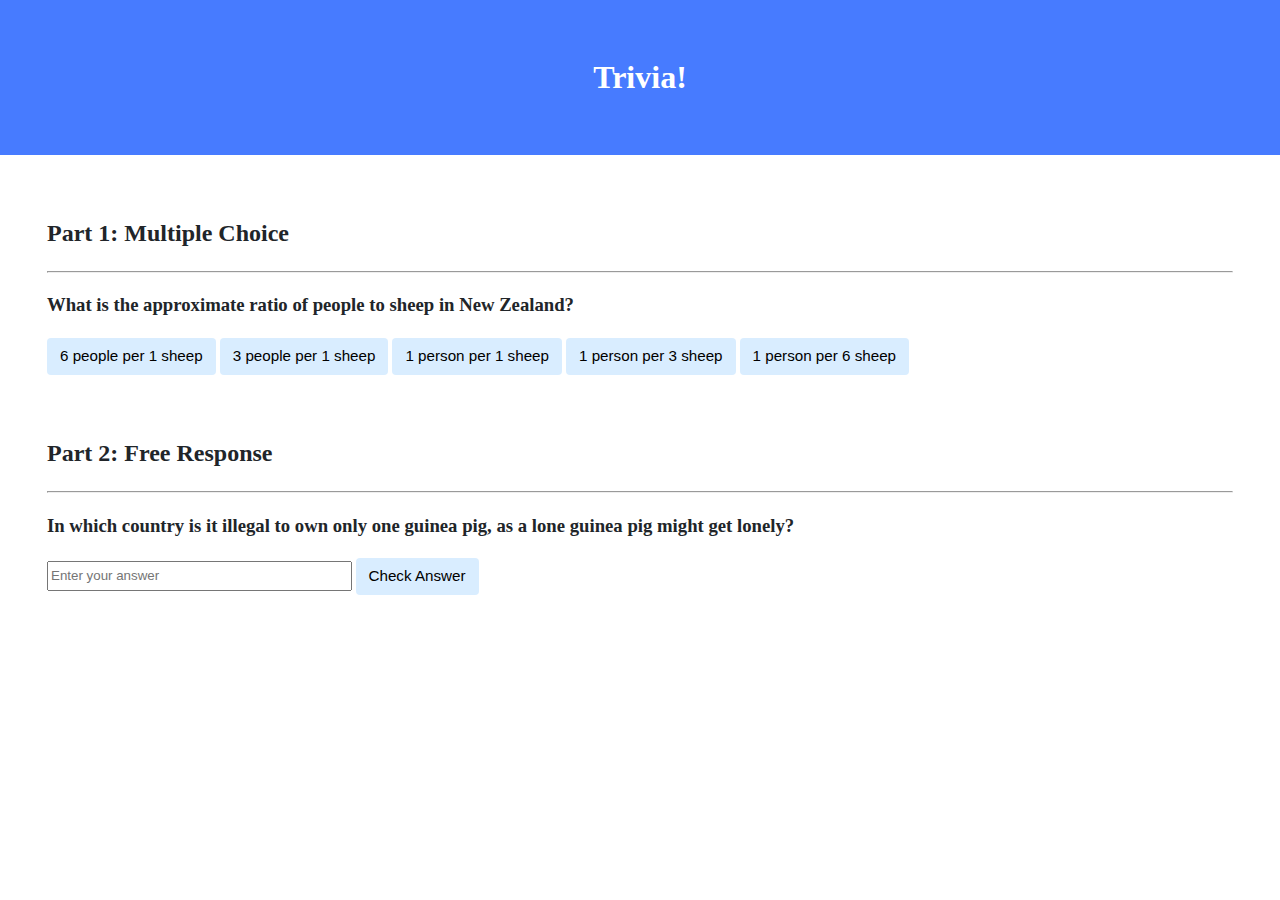
<file: Lab 8/trivia/index.html>
<!DOCTYPE html>

<html lang="en">
    <head>
        <link href="https://fonts.googleapis.com/css2?family=Montserrat:wght@500&display=swap" rel="stylesheet">
        <link href="styles.css" rel="stylesheet">
        <title>Trivia!</title>
        <script>
            // TODO: Add code to check answers to questions
            // Multiple Choice
            document.addEventListener('DOMContentLoaded', function(){
                let correctButton = document.querySelector('#correctButton');
                let incorrectButton = document.querySelectorAll('.incorrectButton');

                // Correct button turns green and text says correct
                correctButton.addEventListener('click', () => {
                    correctButton.style.backgroundColor = 'green';
                    correctButton.style.color = 'white';
                    document.querySelector('#message').innerHTML = 'Correct!';
                });

                // Incorrect button turns red and text says incorrect
                for (let i = 0; i < incorrectButton.length; i++)
                {
                    incorrectButton[i].addEventListener('click', () => {
                        incorrectButton[i].style.backgroundColor = 'red';
                        incorrectButton[i].style.color = 'white';
                        document.querySelector('#message').innerHTML = 'Incorrect!';
                    })};

                    document.querySelector('#check').addEventListener('click', () => {
                        let input = document.querySelector('#text');
                        console.log(input.value);
                        if (input.value.toLowerCase() === "switzerland"){
                            input.style.backgroundColor = 'green';
                            document.querySelector('#free_response_message').innerHTML = 'Correct!';
                        }
                        else{
                            input.style.backgroundColor = 'red';
                            document.querySelector('#free_response_message').innerHTML = 'Incorrect!';
                        }
                    });
            });

            //Free Response

        </script>
    </head>
    <body>
        <div class="header">
            <h1>Trivia!</h1>
        </div>

        <div class="container">
            <div class="section">
                <h2>Part 1: Multiple Choice </h2>
                <hr>
                <!-- TODO: Add multiple choice question here -->
                <h3>What is the approximate ratio of people to sheep in New Zealand?</h3>
                <button id="correctButton">6 people per 1 sheep</button>
                <button class="incorrectButton">3 people per 1 sheep</button>
                <button class="incorrectButton">1 person per 1 sheep</button>
                <button class="incorrectButton">1 person per 3 sheep</button>
                <button class="incorrectButton">1 person per 6 sheep</button>
                <p id="message"></p>
            </div>

            <div class="section">
                <h2>Part 2: Free Response</h2>
                <hr>
                <!-- TODO: Add free response question here -->
                <h3>In which country is it illegal to own only one guinea pig, as a lone guinea pig might get lonely?</h3>
                <input id="text" type="text" placeholder="Enter your answer">
                <button id='check' type="button">Check Answer</button>
                <p id="free_response_message"></p>
            </div>
        </div>
    </body>
</html>
</file>
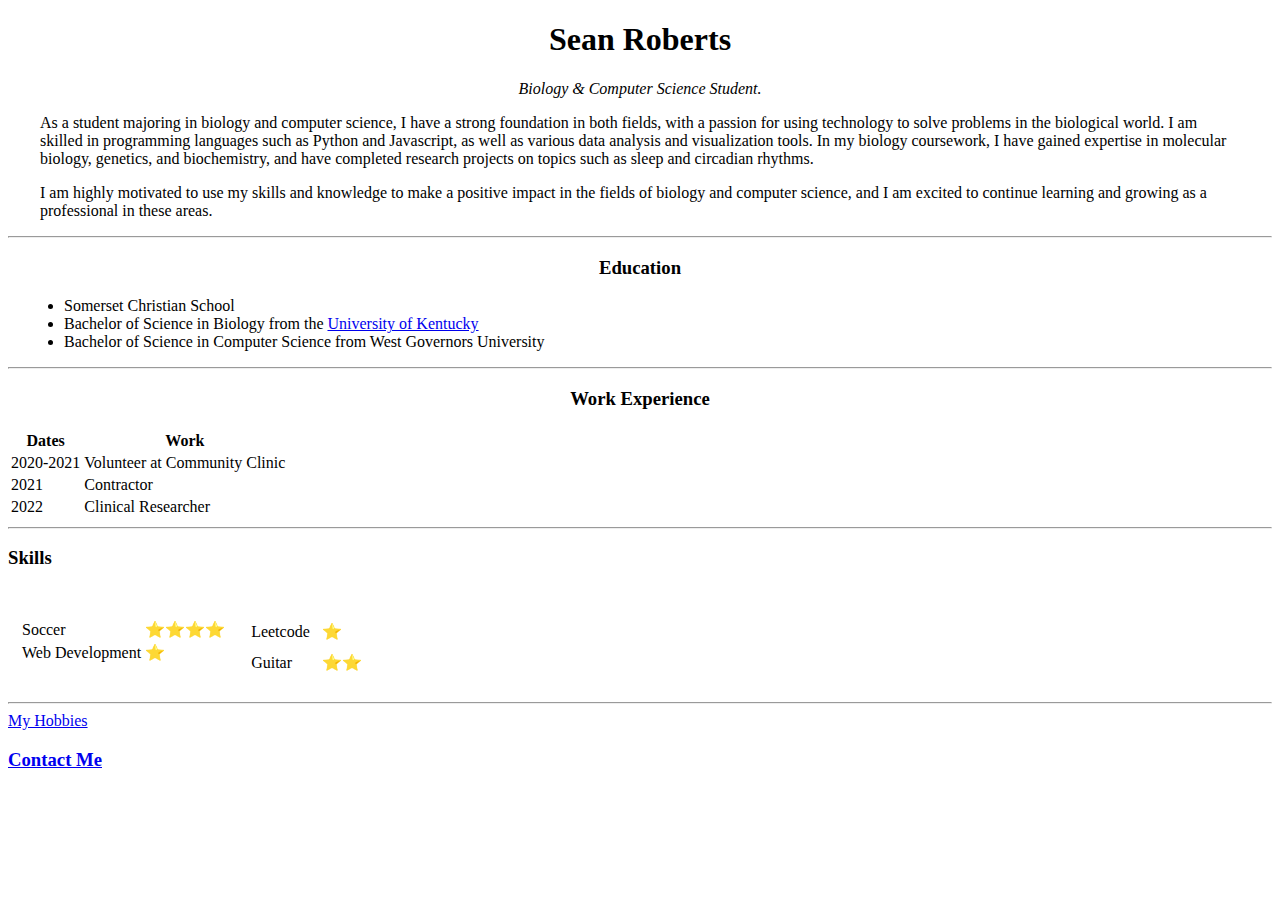
<file: Problem Set 8/homepage/index.html>
<!DOCTYPE html>

<html lang="en">
    <head>
        <link href="https://cdn.jsdelivr.net/npm/bootstrap@5.0.2/dist/css/bootstrap.min.css" rel="stylesheet" integrity="sha384-EVSTQN3/azprG1Anm3QDgpJLIm9Nao0Yz1ztcQTwFspd3yD65VohhpuuCOmLASjC" crossorigin="anonymous">
        <script src="https://cdn.jsdelivr.net/npm/bootstrap@5.0.2/dist/js/bootstrap.bundle.min.js" integrity="sha384-MrcW6ZMFYlzcLA8Nl+NtUVF0sA7MsXsP1UyJoMp4YLEuNSfAP+JcXn/tWtIaxVXM" crossorigin="anonymous"></script>
        <link href="styles.css" rel="stylesheet">
        <title>Sean's Personal Website</title>
    </head>
    <body>
        <h1 style="text-align: center;">Sean Roberts</h1>
        <p style="text-align: center;"><em>Biology & Computer Science Student.</em></p>
        <p style="margin-left: 2.0em; margin-right: 2.0em;">As a student majoring in biology and computer science,
        I have a strong foundation in both fields,
        with a passion for using technology to solve problems in the biological world.
        I am skilled in programming languages such as Python and Javascript, as well as various
        data analysis and visualization tools. In my biology coursework,
        I have gained expertise in molecular biology, genetics, and biochemistry, and
        have completed research projects on topics such as sleep and circadian rhythms.</p>
        <p style="margin-left: 2.0em;">I am highly motivated to use my skills and knowledge to make a positive impact in the fields of biology and computer science,
        and I am excited to continue learning and growing as a professional in these areas.</p>
        <hr>
        <h3 style="text-align: center;">Education</h3>
        <ul>
          <li style="margin-left: 1.0em;">Somerset Christian School</li>
          <li style="margin-left: 1.0em;">Bachelor of Science in Biology from the <a href="https://www.uky.edu/">University of Kentucky</a></li>
          <li style="margin-left: 1.0em;">Bachelor of Science in Computer Science from West Governors University</li>
        </ul>
        <hr>
        <h3 style="text-align: center;">Work Experience</h3>
        <table class="table">
          <thead>
            <tr>
              <th scope="col">Dates</th>
              <th scope="col">Work</th>
            </tr>
          </thead>
          <tbody>

          </tbody>
          <tfoot>

          </tfoot>
          <tr>
            <td>2020-2021</td>
            <td>Volunteer at Community Clinic</td>
          </tr>
          <tr>
            <td>2021</td>
            <td>Contractor</td>
          </tr>
          <tr>
            <td>2022</td>
            <td>Clinical Researcher</td>
          </tr>
        </table>
        <hr>
        <h3>Skills</h3>
        <table cellspacing="10">
          <tr>
            <td>
              <table>
              <tr>
                <td>Soccer</td>
                <td>⭐⭐⭐⭐</td>
              </tr>
              <tr>
                <td>Web Development</td>
                <td>⭐</td>
              </tr>
            </table>
          </td>
            <td>
              <table cellspacing="10">
                <tr>
                  <td>
                    <tr>
                    <td>Leetcode</td>
                    <td>⭐</td>
                  </tr>
                  <tr>
                    <td>Guitar</td>
                    <td>⭐⭐</td>
                  </td>
                </tr>
              </table>
            </td>
          </tr>
        </table>
        <hr>
        <a href="hobbies.html">My Hobbies</a>
        <a href="contact.html">
          <h3>Contact Me</h3>
        </a>


      </body>
</html>
</file>
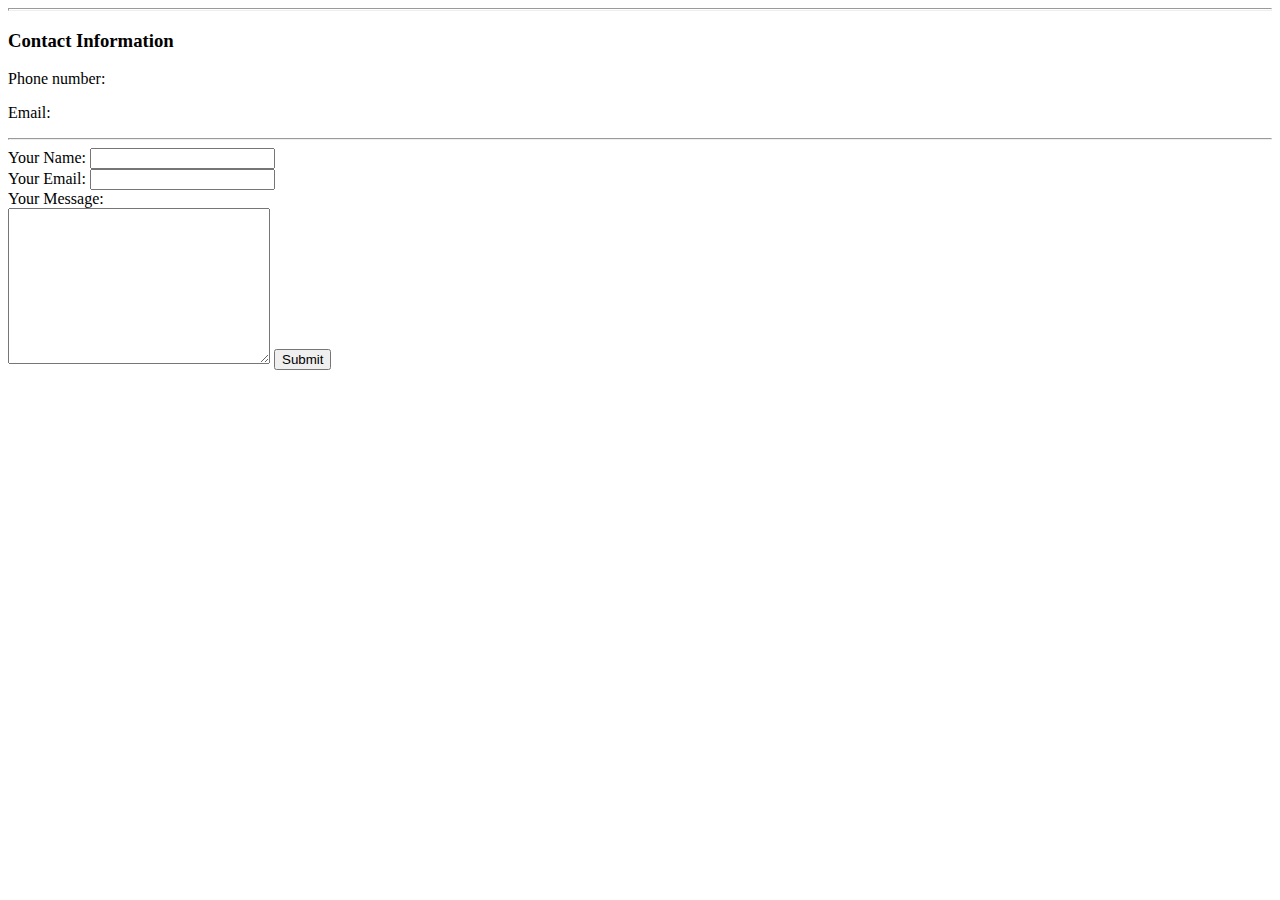
<file: Problem Set 8/homepage/contact.html>
<!DOCTYPE html>
<html lang="en" dir="ltr">
  <head>
    <meta charset="utf-8">
    <title>Contact Info</title>
  </head>
  <body>
    <hr size="3">
    <h3>Contact Information</h3>
    <p>Phone number: </p>
    <p>Email: </p>
    <hr>
    <form action="mailto:info@myemail.com" method="post" enctype="text/plain">
      <label> Your Name:</label>
      <input type="text" name="yourName" value=""><br>
      <label>Your Email:</label>
      <input type="email" name="yourEmail" value=""><br>
      <label>Your Message:</label><br>
      <textarea name="yourMessage" rows="10" cols="30"></textarea>
      <input type="submit" name="">
    </form>
  </body>
</html>
</file>
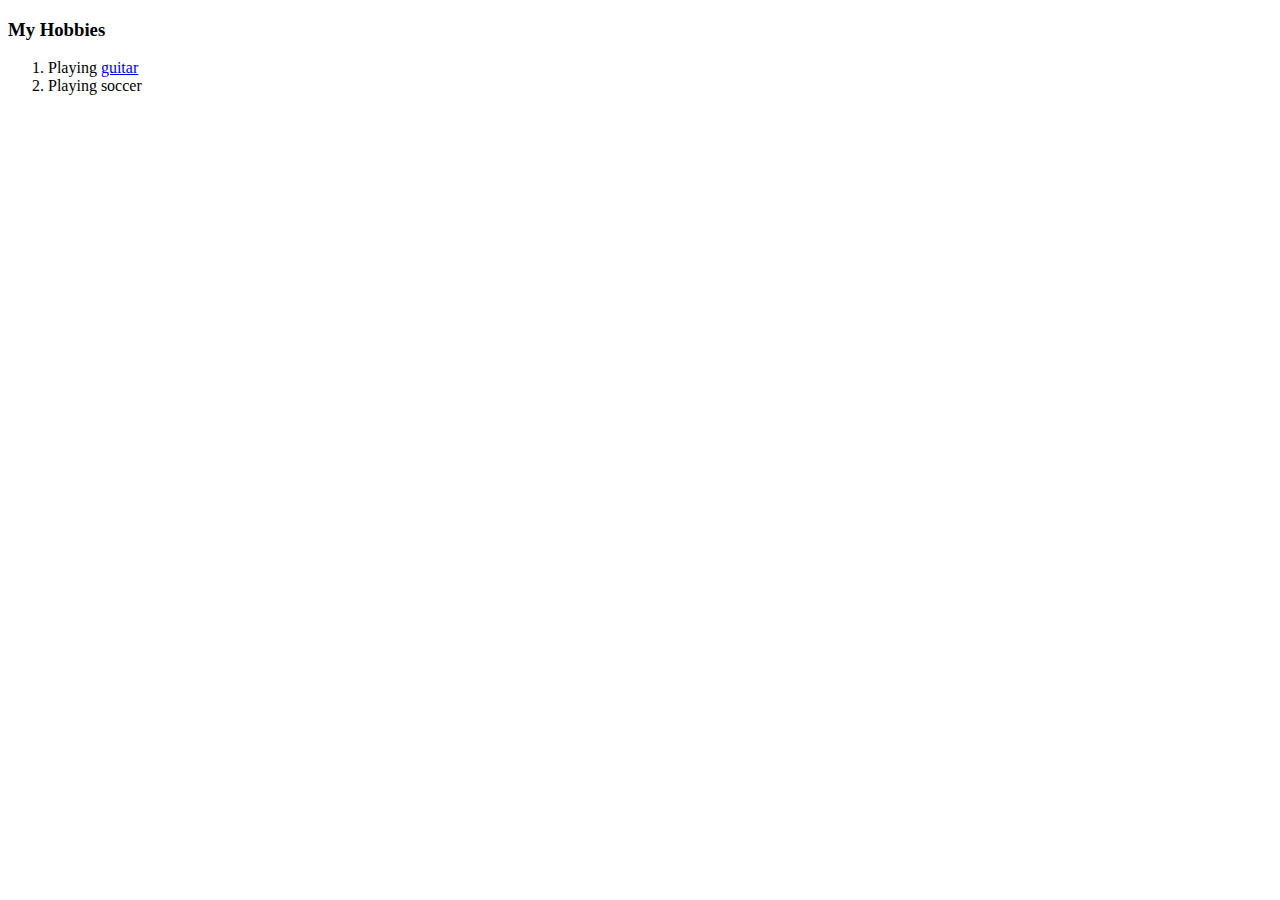
<file: Problem Set 8/homepage/hobbies.html>
<!DOCTYPE html>
<html lang="en" dir="ltr">
  <head>
    <meta charset="utf-8">
    <title>My Hobbies</title>
  </head>
  <body>
    <h3>My Hobbies</h3>
    <ol>
      <li>Playing <a href="https://www.samash.com/fg830-folk-solid-top-autumn-sb">guitar</a></li>
      <li>Playing soccer</li>
    </ol>
  </body>
</html>
</file>
<file: Lab 8/trivia/styles.css>
body {
    background-color: #fff;
    color: #212529;
    font-size: 1rem;
    font-weight: 400;
    line-height: 1.5;
    margin: 0;
    text-align: left;
}

.container {
    margin-left: auto;
    margin-right: auto;
    padding-left: 15px;
    padding-right: 15px;
}

.header {
    background-color: #477bff;
    color: #fff;
    margin-bottom: 2rem;
    padding: 2rem 1rem;
    text-align: center;
}

.section {
    padding: 0.5rem 2rem 1rem 2rem;
}

.section:hover {
    background-color: #f5f5f5;
    transition: color 2s ease-in-out, background-color 0.15s ease-in-out;
}

.h1 {
    font-family: 'Montserrat', sans-serif;
    font-size: 48px;
    text-align: 'center';
}

button, input[type="submit"] {
    background-color: #d9edff;
    border: 1px solid transparent;
    border-radius: 0.25rem;
    font-size: 0.95rem;
    font-weight: 400;
    line-height: 1.5;
    padding: 0.375rem 0.75rem;
    text-align: center;
    transition: color 0.15s ease-in-out, background-color 0.15s ease-in-out, border-color 0.15s ease-in-out, box-shadow 0.15s ease-in-out;
    vertical-align: middle;
}


input[type="text"] {
    line-height: 1.8;
    width: 25%;
}

input[type="text"]:hover {
    background-color: #f5f5f5;
    transition: color 2s ease-in-out, background-color 0.15s ease-in-out;
}
</file>
<file: Problem Set 8/homepage/styles.css>
.body {
    background-color: #fff;
    color: #212529;
    font-size: 1rem;
    font-weight: 400;
    line-height: 1.5;
    margin: 0;
    text-align: left;
}

.container {
    margin-left: auto;
    margin-right: auto;
    padding-left: 15px;
    padding-right: 15px;
}

.header {
    background-color: #477bff;
    color: #fff;
    margin-bottom: 2rem;
    padding: 2rem 1rem;
    text-align: center;
}

.section {
    padding: 0.5rem 2rem 1rem 2rem;
}

.section:hover {
    background-color: #f5f5f5;
    transition: color 2s ease-in-out, background-color 0.15s ease-in-out;
}

.h1 {
    font-family: 'Montserrat', sans-serif;
    font-size: 48px;
    text-align: 'center';
}

button, input[type="submit"] {
    background-color: #d9edff;
    border: 1px solid transparent;
    border-radius: 0.25rem;
    font-size: 0.95rem;
    font-weight: 400;
    line-height: 1.5;
    padding: 0.375rem 0.75rem;
    text-align: center;
    transition: color 0.15s ease-in-out, background-color 0.15s ease-in-out, border-color 0.15s ease-in-out, box-shadow 0.15s ease-in-out;
    vertical-align: middle;
}


input[type="text"] {
    line-height: 1.8;
    width: 25%;
}

input[type="text"]:hover {
    background-color: #f5f5f5;
    transition: color 2s ease-in-out, background-color 0.15s ease-in-out;
}
</file>
